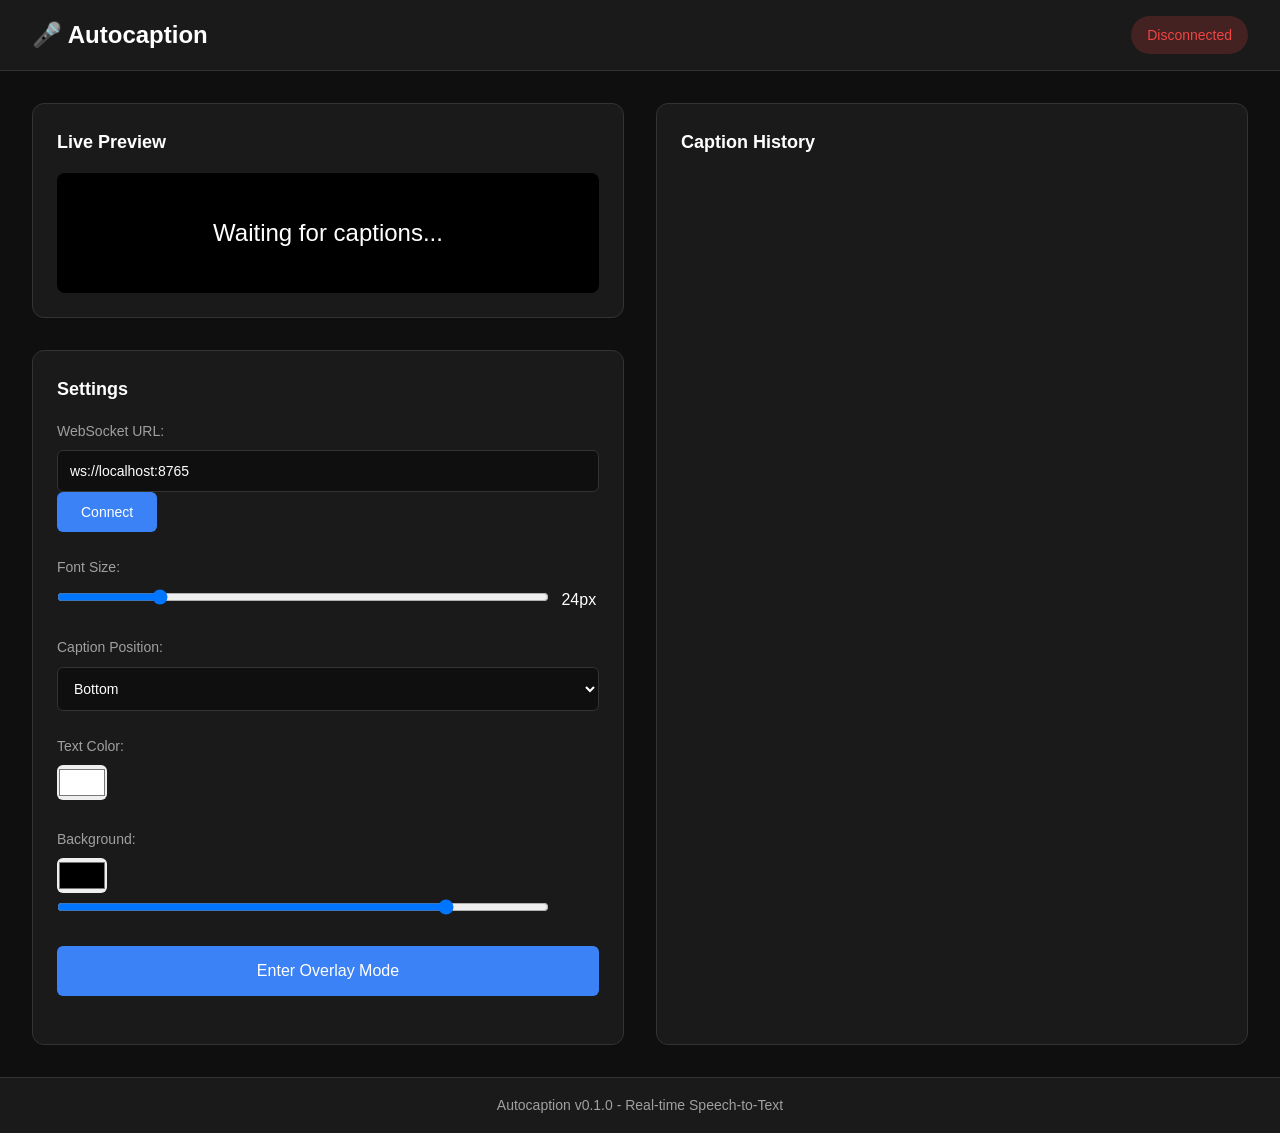
<file: webui/index.html>
<!DOCTYPE html>
<html lang="en">
<head>
    <meta charset="UTF-8">
    <meta name="viewport" content="width=device-width, initial-scale=1.0">
    <title>Autocaption - Real-time Captions</title>
    <link rel="stylesheet" href="styles.css">
</head>
<body>
    <div id="app">
        <!-- Overlay Mode -->
        <div id="overlay-mode" class="hidden">
            <div id="captions-container">
                <div id="current-caption"></div>
            </div>
            <div id="overlay-controls">
                <button id="toggle-settings" title="Settings">⚙️</button>
                <button id="exit-overlay" title="Exit Overlay">✕</button>
            </div>
        </div>

        <!-- Dashboard Mode -->
        <div id="dashboard-mode">
            <header>
                <h1>🎤 Autocaption</h1>
                <div id="connection-status" class="disconnected">Disconnected</div>
            </header>

            <main>
                <section id="live-preview">
                    <h2>Live Preview</h2>
                    <div id="preview-box">
                        <div id="live-caption">Waiting for captions...</div>
                    </div>
                </section>

                <section id="caption-history">
                    <h2>Caption History</h2>
                    <div id="history-list"></div>
                </section>

                <section id="settings">
                    <h2>Settings</h2>
                    <div class="setting-group">
                        <label>WebSocket URL:</label>
                        <input type="text" id="ws-url" value="ws://localhost:8765">
                        <button id="connect-btn">Connect</button>
                    </div>
                    <div class="setting-group">
                        <label>Font Size:</label>
                        <input type="range" id="font-size" min="12" max="72" value="24">
                        <span id="font-size-value">24px</span>
                    </div>
                    <div class="setting-group">
                        <label>Caption Position:</label>
                        <select id="caption-position">
                            <option value="bottom">Bottom</option>
                            <option value="top">Top</option>
                            <option value="center">Center</option>
                        </select>
                    </div>
                    <div class="setting-group">
                        <label>Text Color:</label>
                        <input type="color" id="text-color" value="#ffffff">
                    </div>
                    <div class="setting-group">
                        <label>Background:</label>
                        <input type="color" id="bg-color" value="#000000">
                        <input type="range" id="bg-opacity" min="0" max="100" value="80">
                    </div>
                    <div class="setting-group">
                        <button id="enter-overlay">Enter Overlay Mode</button>
                    </div>
                </section>
            </main>

            <footer>
                <p>Autocaption v0.1.0 - Real-time Speech-to-Text</p>
            </footer>
        </div>
    </div>

    <script src="app.js"></script>
</body>
</html>
</file>
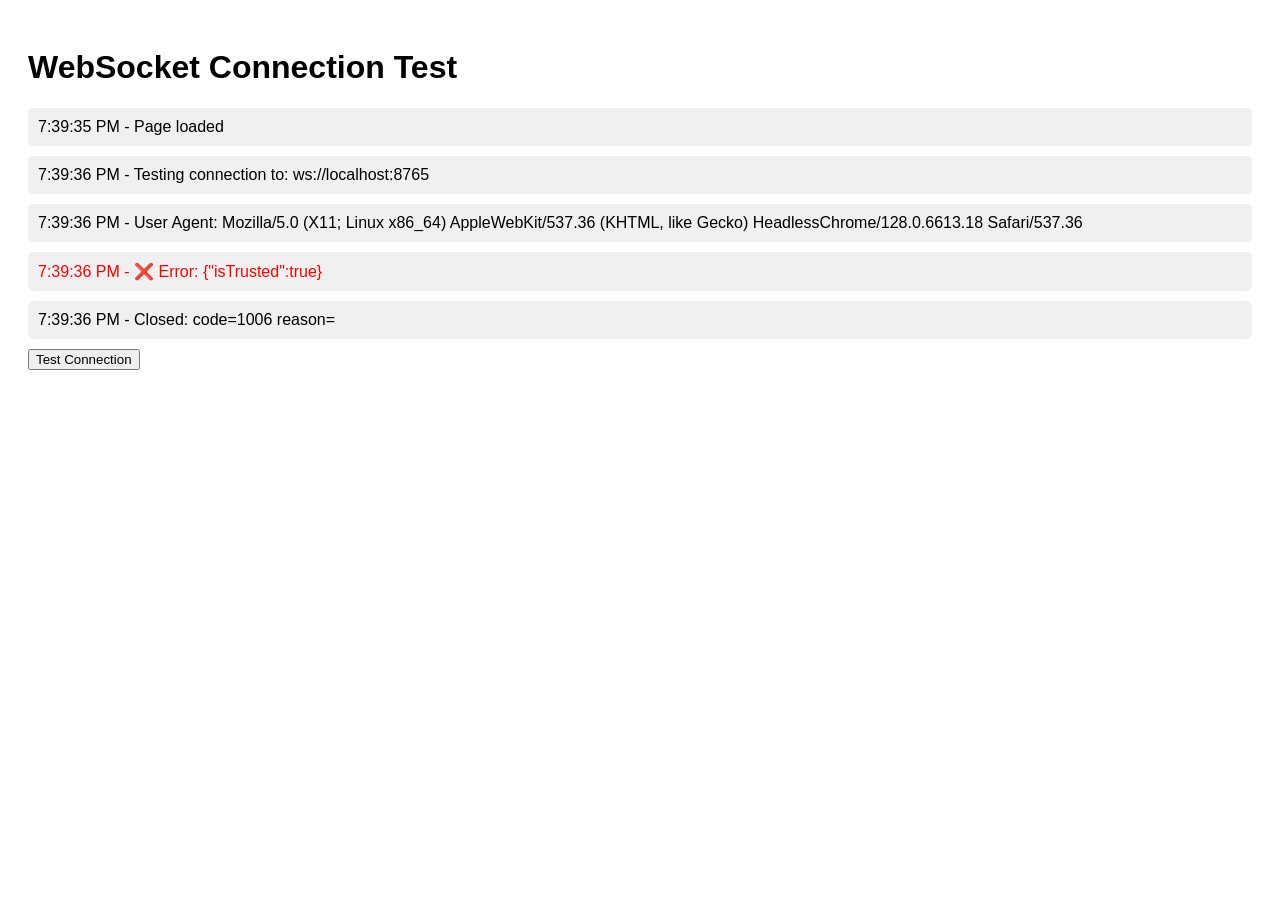
<file: webui/test-ws.html>
<!DOCTYPE html>
<html>
<head>
    <meta charset="UTF-8">
    <title>WebSocket Test</title>
    <style>
        body { font-family: sans-serif; padding: 20px; }
        .log { background: #f0f0f0; padding: 10px; margin: 10px 0; border-radius: 5px; }
        .error { color: red; }
        .success { color: green; }
    </style>
</head>
<body>
    <h1>WebSocket Connection Test</h1>
    <div id="logs"></div>
    <button onclick="testConnection()">Test Connection</button>
    
    <script>
        const logs = document.getElementById('logs');
        
        function log(msg, type = 'info') {
            const div = document.createElement('div');
            div.className = 'log ' + type;
            div.textContent = new Date().toLocaleTimeString() + ' - ' + msg;
            logs.appendChild(div);
            console.log(msg);
        }
        
        function testConnection() {
            const url = 'ws://localhost:8765';
            log('Testing connection to: ' + url);
            log('User Agent: ' + navigator.userAgent);
            
            try {
                const ws = new WebSocket(url);
                
                ws.onopen = () => {
                    log('✅ Connected!', 'success');
                    ws.close();
                };
                
                ws.onerror = (e) => {
                    log('❌ Error: ' + JSON.stringify(e), 'error');
                };
                
                ws.onclose = (e) => {
                    log('Closed: code=' + e.code + ' reason=' + e.reason);
                };
            } catch (e) {
                log('❌ Exception: ' + e.message, 'error');
            }
        }
        
        // Auto test on load
        window.onload = () => {
            log('Page loaded');
            setTimeout(testConnection, 1000);
        };
    </script>
</body>
</html>
</file>
<file: webui/styles.css>
:root {
    --primary-color: #3b82f6;
    --bg-color: #0f0f0f;
    --panel-bg: #1a1a1a;
    --text-color: #ffffff;
    --text-secondary: #a0a0a0;
    --border-color: #333333;
    --success-color: #22c55e;
    --error-color: #ef4444;
}

* {
    margin: 0;
    padding: 0;
    box-sizing: border-box;
}

body {
    font-family: -apple-system, BlinkMacSystemFont, 'Segoe UI', Roboto, Oxygen, Ubuntu, sans-serif;
    background: var(--bg-color);
    color: var(--text-color);
    line-height: 1.6;
}

.hidden {
    display: none !important;
}

/* Dashboard Mode */
#dashboard-mode {
    min-height: 100vh;
    display: flex;
    flex-direction: column;
}

header {
    background: var(--panel-bg);
    padding: 1rem 2rem;
    border-bottom: 1px solid var(--border-color);
    display: flex;
    justify-content: space-between;
    align-items: center;
}

header h1 {
    font-size: 1.5rem;
    font-weight: 600;
}

#connection-status {
    padding: 0.5rem 1rem;
    border-radius: 9999px;
    font-size: 0.875rem;
    font-weight: 500;
}

#connection-status.connected {
    background: rgba(34, 197, 94, 0.2);
    color: var(--success-color);
}

#connection-status.disconnected {
    background: rgba(239, 68, 68, 0.2);
    color: var(--error-color);
}

main {
    flex: 1;
    padding: 2rem;
    display: grid;
    grid-template-columns: 1fr 1fr;
    gap: 2rem;
    max-width: 1600px;
    margin: 0 auto;
    width: 100%;
}

section {
    background: var(--panel-bg);
    border-radius: 12px;
    padding: 1.5rem;
    border: 1px solid var(--border-color);
}

section h2 {
    font-size: 1.125rem;
    font-weight: 600;
    margin-bottom: 1rem;
    color: var(--text-color);
}

/* Live Preview */
#preview-box {
    background: #000;
    border-radius: 8px;
    min-height: 120px;
    display: flex;
    align-items: center;
    justify-content: center;
    padding: 1.5rem;
    position: relative;
}

#live-caption {
    font-size: var(--caption-font-size, 24px);
    color: var(--caption-text-color, #fff);
    text-align: center;
    text-shadow: 2px 2px 4px rgba(0, 0, 0, 0.8);
    transition: opacity 0.3s ease;
}

#live-caption.empty {
    color: var(--text-secondary);
    font-style: italic;
}

/* Caption History */
#caption-history {
    grid-row: span 2;
}

#history-list {
    max-height: 500px;
    overflow-y: auto;
}

.caption-item {
    padding: 1rem;
    border-bottom: 1px solid var(--border-color);
    display: flex;
    gap: 1rem;
    align-items: flex-start;
}

.caption-item:last-child {
    border-bottom: none;
}

.caption-time {
    font-size: 0.75rem;
    color: var(--text-secondary);
    font-family: monospace;
    white-space: nowrap;
}

.caption-text {
    flex: 1;
}

.caption-lang {
    font-size: 0.75rem;
    color: var(--primary-color);
    background: rgba(59, 130, 246, 0.1);
    padding: 0.25rem 0.5rem;
    border-radius: 4px;
}

/* Settings */
.setting-group {
    margin-bottom: 1.5rem;
}

.setting-group label {
    display: block;
    margin-bottom: 0.5rem;
    font-size: 0.875rem;
    color: var(--text-secondary);
}

.setting-group input[type="text"],
.setting-group select {
    width: 100%;
    padding: 0.75rem;
    background: var(--bg-color);
    border: 1px solid var(--border-color);
    border-radius: 6px;
    color: var(--text-color);
    font-size: 0.875rem;
}

.setting-group input[type="range"] {
    width: calc(100% - 50px);
    margin-right: 0.5rem;
}

.setting-group input[type="color"] {
    width: 50px;
    height: 35px;
    border: none;
    border-radius: 6px;
    cursor: pointer;
}

button {
    padding: 0.75rem 1.5rem;
    background: var(--primary-color);
    color: white;
    border: none;
    border-radius: 6px;
    font-size: 0.875rem;
    font-weight: 500;
    cursor: pointer;
    transition: background 0.2s;
}

button:hover {
    background: #2563eb;
}

button:active {
    transform: scale(0.98);
}

#enter-overlay {
    width: 100%;
    padding: 1rem;
    font-size: 1rem;
}

/* Overlay Mode */
#overlay-mode {
    position: fixed;
    top: 0;
    left: 0;
    right: 0;
    bottom: 0;
    pointer-events: none;
    z-index: 9999;
}

#overlay-mode > * {
    pointer-events: auto;
}

#captions-container {
    position: absolute;
    left: 50%;
    transform: translateX(-50%);
    padding: 1rem 2rem;
    border-radius: 8px;
    transition: all 0.3s ease;
}

#captions-container.position-bottom {
    bottom: 10%;
}

#captions-container.position-top {
    top: 10%;
}

#captions-container.position-center {
    top: 50%;
    transform: translate(-50%, -50%);
}

#current-caption {
    font-size: var(--caption-font-size, 32px);
    color: var(--caption-text-color, #fff);
    text-align: center;
    text-shadow: 
        -2px -2px 0 #000,
        2px -2px 0 #000,
        -2px 2px 0 #000,
        2px 2px 0 #000,
        0 0 10px rgba(0, 0, 0, 0.8);
    max-width: 90vw;
    line-height: 1.4;
    font-weight: 500;
}

#overlay-controls {
    position: absolute;
    top: 1rem;
    right: 1rem;
    display: flex;
    gap: 0.5rem;
    opacity: 0;
    transition: opacity 0.3s;
}

#overlay-mode:hover #overlay-controls {
    opacity: 1;
}

#overlay-controls button {
    width: 40px;
    height: 40px;
    padding: 0;
    display: flex;
    align-items: center;
    justify-content: center;
    font-size: 1.25rem;
    background: rgba(0, 0, 0, 0.7);
    backdrop-filter: blur(10px);
}

#overlay-controls button:hover {
    background: rgba(0, 0, 0, 0.9);
}

/* Footer */
footer {
    background: var(--panel-bg);
    padding: 1rem 2rem;
    border-top: 1px solid var(--border-color);
    text-align: center;
    font-size: 0.875rem;
    color: var(--text-secondary);
}

/* Scrollbar */
::-webkit-scrollbar {
    width: 8px;
}

::-webkit-scrollbar-track {
    background: var(--bg-color);
}

::-webkit-scrollbar-thumb {
    background: var(--border-color);
    border-radius: 4px;
}

::-webkit-scrollbar-thumb:hover {
    background: #444;
}

/* Animations */
@keyframes fadeIn {
    from { opacity: 0; transform: translateY(10px); }
    to { opacity: 1; transform: translateY(0); }
}

.caption-item {
    animation: fadeIn 0.3s ease;
}

/* Responsive */
@media (max-width: 1024px) {
    main {
        grid-template-columns: 1fr;
    }
    
    #caption-history {
        grid-row: auto;
    }
}
</file>
